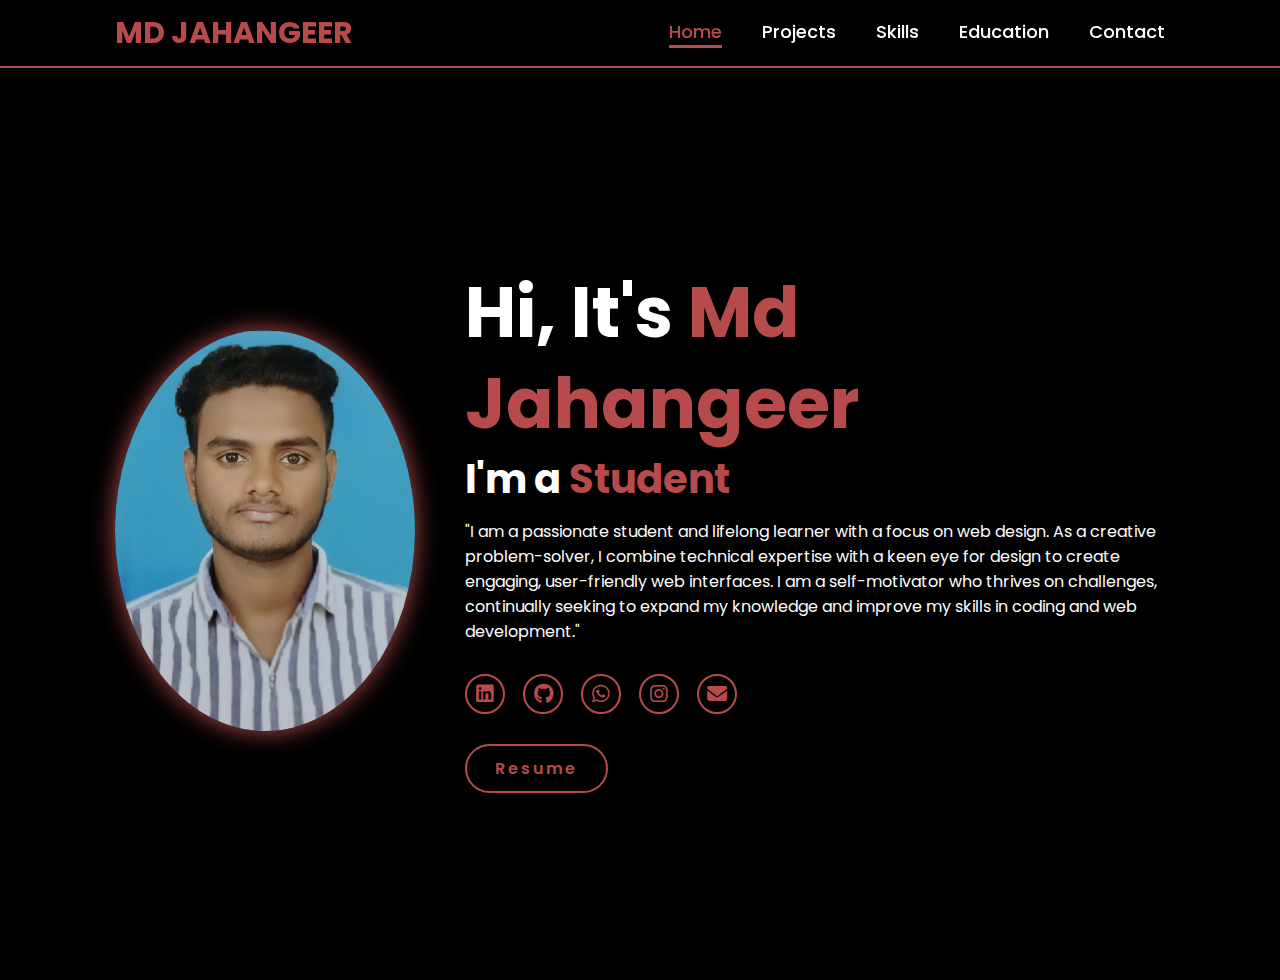
<file: index.html>
<!DOCTYPE html>
<html lang="en">
<head>
    <meta charset="UTF-8">
    <meta name="viewport" content="width=device-width, initial-scale=1.0">
    <link rel="stylesheet" href="https://cdnjs.cloudflare.com/ajax/libs/font-awesome/6.5.2/css/all.min.css"e:\WEB DEVELOPMENT\Projects\Personal_Portfolio2>
    <link rel="stylesheet" href="style.css">
    <title>Portfolio Website</title>
</head>

<body>
    <header>
        <h1 class="name">MD JAHANGEER</h1>
        <nav class="nav">
            <a href="#index" class="active">Home</a>
            <a href="Projects.html">Projects</a>
            <a href="skills.html">Skills</a>
            <a href="education.html">Education</a>
            <a href="contact.html">Contact</a>
        </nav>
        <div class="menu-icon" onclick="toggleMenu()">☰</div>
    </header>
    
    
    
    <section class="home">
        <div class="home-img">
            <a href="Jahangeer_photo.jpg"><img src="Jahangeer_photo.jpg" alt=""></a>
        </div>
        <div class="home-content">
            <h1>Hi, It's <span>Md Jahangeer</span></h1>
            <h3 class="typing-text">I'm a <span></span></h3>
            <p>"I am a passionate student and lifelong learner with a focus on web design. As a creative problem-solver, I combine technical expertise with a keen eye for design to create engaging, user-friendly web interfaces. I am a self-motivator who thrives on challenges, continually seeking to expand my knowledge and improve my skills in coding and web development."</p>
            <div class="social-icons">
                <a href="https://www.linkedin.com/in/md-jahangeer-27ab80282/"><i class="fa-brands fa-linkedin"></i></a>
                <a href="https://github.com/jahangeer-44"><i class="fa-brands fa-github"></i></a>
                <a href="https://wa.me/9347514330
                "><i class="fa-brands fa-whatsapp"></i></a>
                <a href="https://www.instagram.com/jahangeer_44/?next=%2F"><i class="fa-brands fa-instagram"></i></a>
                <a href="mailto:md.jahangeer143304@gmail.com"> <i class="fa-solid fa-envelope"></i></a>
            </div>
            <a href="resume.pdf" class="btn">Resume</a>
        </div>
    </section>
    <script>
        function toggleMenu() {
            const nav = document.querySelector(".nav");
            nav.classList.toggle("active");
        }
    </script>
    
</body>

</html>
</file>
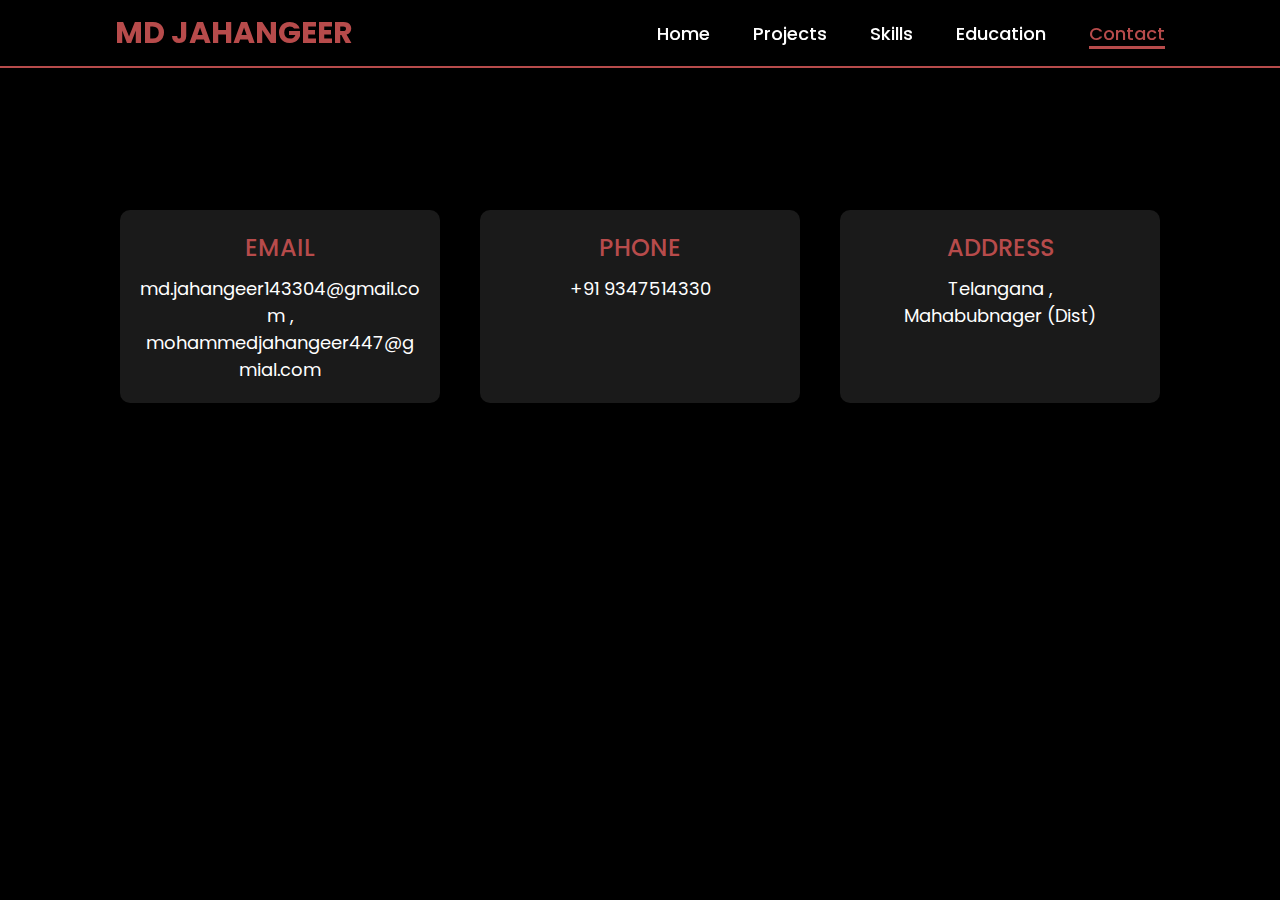
<file: contact.html>
<!DOCTYPE html>
<html lang="en">

<head>
    <meta charset="UTF-8">
    <meta name="viewport" content="width=device-width, initial-scale=1.0">
    <title>Contact</title>
    <link rel="stylesheet" href="contact.css">
</head>

<body>
    <header>
        <h1 class="name">MD JAHANGEER</h1>
        <nav class="nav">
            <a href="index.html"> Home</a>
            <a href="Projects.html" >Projects</a>
            <a href="skills.html">Skills</a>
            <a href="education.html">Education</a>
            <a href="#" class="active">Contact</a>
        </nav>
        <div class="menu-icon" onclick="toggleMenu()">☰</div>
    </header>



    <section class="portfolio" id="Education"></section>
    
    <div class="portfolio-content">
        <div class="my-row">
            <div class="my-col">
                <div class="my-card port-card">

                    <h3 class="greet-heading blue-text"><u class="line">EMAIL</u></h3>
                    <p class="small-para blue-text">md.jahangeer143304@gmail.com , <br> mohammedjahangeer447@gmial.com</p>
                </div>
            </div>
            <br>
            <div class="my-col">
                <div class="my-card port-card">
                    <h3 class="greet-heading blue-text">
                        <u class="line">PHONE </u>
                    </h3>
                    <p class="small-para blue-text">+91 9347514330</p>
                </div>
            </div>
            <br>
            <div class="my-col">
                <div class="my-card port-card">
                    <h3 class="greet-heading blue-text"><u class="line">ADDRESS</u></h3>
                    <p class="small-para blue-text">Telangana ,<br>Mahabubnager (Dist)
                    </p>
                </div>
            </div>
        </div>
    </div>
    </section>
    <script>
        function toggleMenu() {
            const nav = document.querySelector(".nav");
            nav.classList.toggle("active");
        }
    </script>
</body>

</html>
</file>
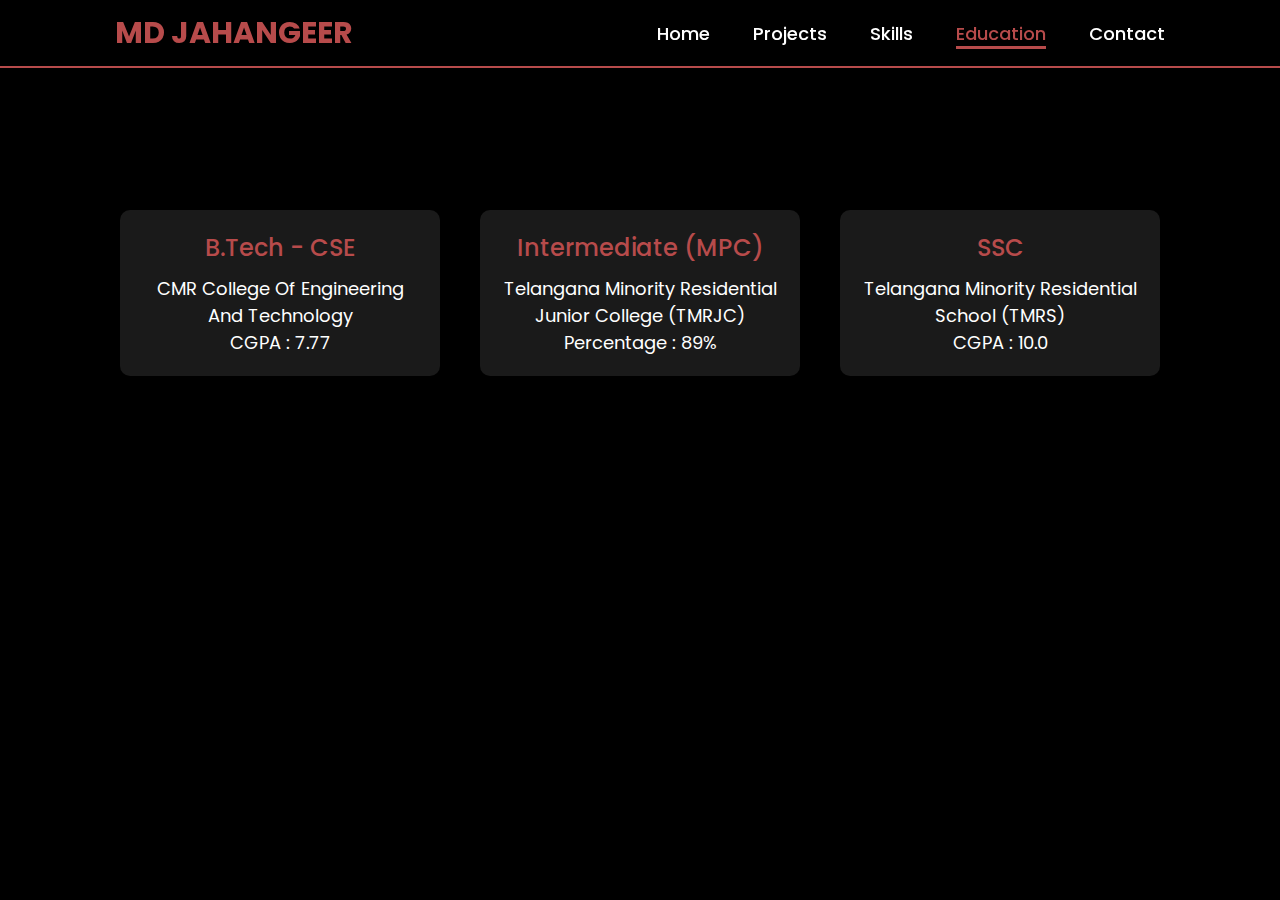
<file: education.html>
<!DOCTYPE html>
<html lang="en">

<head>
    <meta charset="UTF-8">
    <meta name="viewport" content="width=device-width, initial-scale=1.0">
    <title>Education</title>
    <link rel="stylesheet" href="education.css">
</head>

<body>

    <header>
        <h1 class="name">MD JAHANGEER</h1>
        <nav class="nav">
            <a href="index.html"> Home</a>
            <a href="Projects.html">Projects</a> 
            <a href="skills.html">Skills</a>
            <a href="#" class="active">Education</a>
            <a href="contact.html">Contact</a>
        </nav>
        <div class="menu-icon" onclick="toggleMenu()">☰</div>
    </header>
    <section class="portfolio" id="Education">

        <div class="portfolio-content">
            <div class="my-row">
                <div class="my-col">
                    <div class="my-card port-card">
                        <h3 class="greet-heading blue-text"><u class="line">B.Tech - CSE </u></h3>
                        <p class="small-para blue-text"> CMR College Of Engineering And Technology <br>CGPA : 7.77
                        </p>
                    </div>
                </div>
                <br>
                <div class="my-col">
                    <div class="my-card port-card">
                        <h3 class="greet-heading blue-text">
                            <u class="line">Intermediate (MPC) </u>
                        </h3>
                        <p class="small-para blue-text">Telangana Minority Residential Junior College (TMRJC)
                            <br>Percentage : 89%</p>
                    </div>
                </div>
                <br>
                <div class="my-col">
                    <div class="my-card port-card">

                        <h3 class="greet-heading blue-text"><u class="line">SSC</u></h3>
                        <p class="small-para blue-text">Telangana Minority Residential School (TMRS) <br>CGPA : 10.0</p>
                    </div>
                </div>
            </div>
        </div>
    </section>
    <script>
        function toggleMenu() {
            const nav = document.querySelector(".nav");
            nav.classList.toggle("active");
        }
    </script>
</body>

</html>
</file>
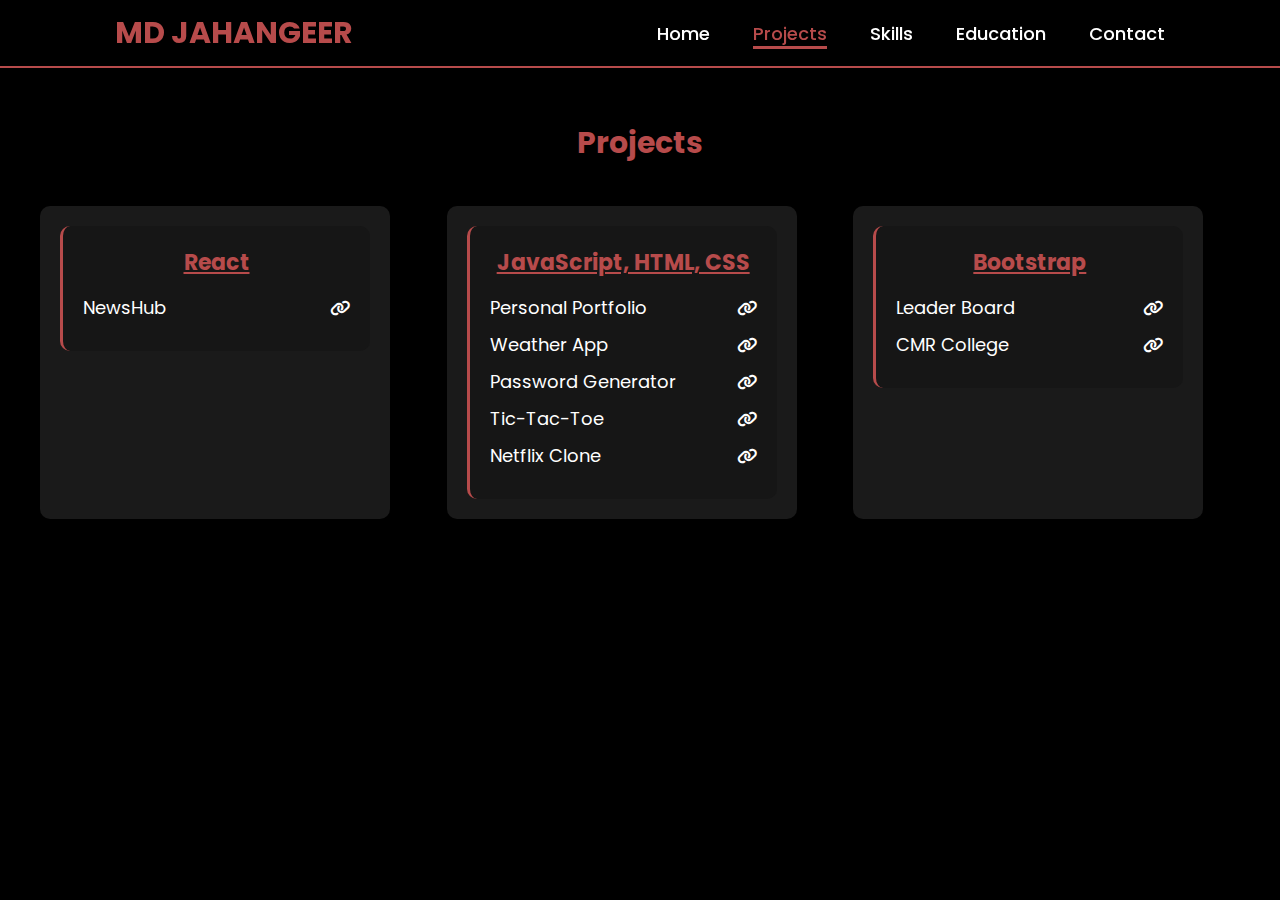
<file: Projects.html>
<!DOCTYPE html>
<html lang="en">

<head>
    <meta charset="UTF-8">
    <meta name="viewport" content="width=device-width, initial-scale=1.0">
    <link rel="stylesheet" href="Projects.css">
    <link rel="stylesheet" href="https://cdnjs.cloudflare.com/ajax/libs/font-awesome/6.4.2/css/all.min.css">
    <title>Projects</title>
</head>

<body>
    <header>
        <h1 class="name">MD JAHANGEER</h1>
        <nav class="nav">
            <a href="index.html">Home</a>
            <a href="#" class="active">Projects</a>
            <a href="skills.html">Skills</a>
            <a href="education.html">Education</a>
            <a href="contact.html">Contact</a>
        </nav>
        <div class="menu-icon" onclick="toggleMenu()">☰</div>
    </header>

    <section class="portfolio">
        <div class="my-row">
            <h2 class="section-title">Projects</h2>
            <div class="portfolio-content">
                <div class="my-col">
                    <div class="category">
                        <h3 class="category-title">React</h3>
                        <div class="project">
                            <a href="https://github.com/jahangeer-44/NewsHub">NewsHub <i class="fas fa-link"></i></a>
                        </div>
                    </div>
                </div>

                <div class="my-col">
                    <div class="category">
                        <h3 class="category-title">JavaScript, HTML, CSS</h3>
                        <div class="project">
                            <a href="https://jahangeer-44.github.io/Personal-Portfolio/">Personal Portfolio <i
                                    class="fas fa-link"></i></a>
                        </div>
                        <div class="project">
                            <a href="https://jahangeer-44.github.io/Weather/">Weather App <i
                                    class="fas fa-link"></i></a>
                        </div>
                        <div class="project">
                            <a href="https://jahangeer-44.github.io/Random_Password_Generator/">Password
                                Generator <i class="fas fa-link"></i></a>
                        </div>
                        <div class="project">
                            <a href="https://jahangeer-44.github.io/tic-tac-toe/">Tic-Tac-Toe <i
                                    class="fas fa-link"></i></a>
                        </div>
                        <div class="project">
                            <a href="https://github.com/jahangeer-44/Netflix_Clone">Netflix Clone <i
                                    class="fas fa-link"></i></a>
                        </div>
                    </div>
                </div>

                <div class="my-col">
                    <div class="category">
                        <h3 class="category-title">Bootstrap</h3>
                        <div class="project">
                            <a href="https://jahangeer-44.github.io/Leader_Board/dashboard.html">Leader Board <i
                                    class="fas fa-link"></i></a>
                        </div>
                        <div class="project">
                            <a href="https://jahangeer-44.github.io/CMR_College/homepage.html">CMR College <i
                                    class="fas fa-link"></i></a>
                        </div>
                    </div>
                </div>
            </div>
        </div>
    </section>

    <script>
        function toggleMenu() {
            const nav = document.querySelector(".nav");
            nav.classList.toggle("active");
        }
    </script>
</body>

</html>
</file>
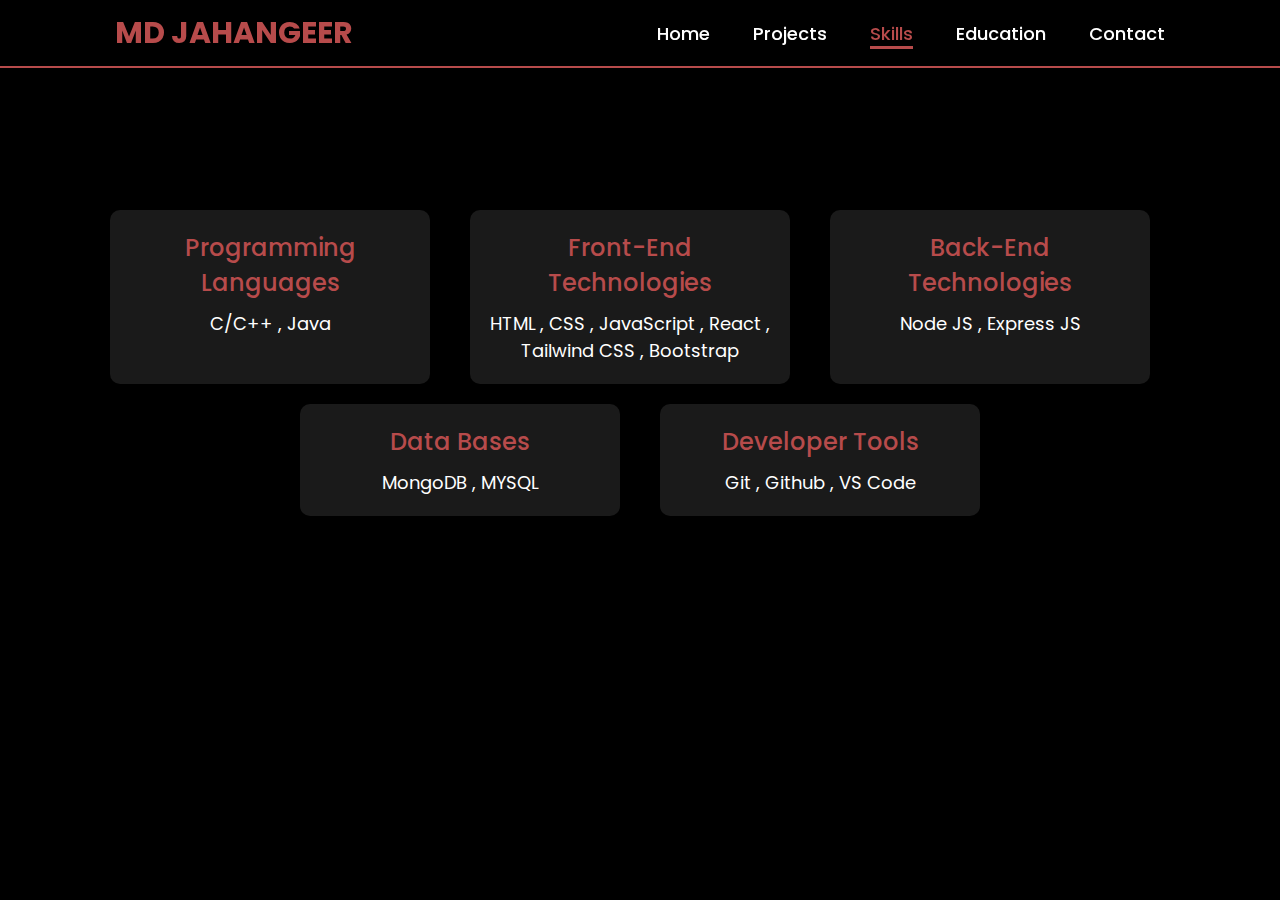
<file: skills.html>
<!DOCTYPE html>
<html lang="en">

<head>
    <meta charset="UTF-8">
    <meta name="viewport" content="width=device-width, initial-scale=1.0">
    <title>Skills</title>
    <link rel="stylesheet" href="skills.css">
</head>

<body>
    <header>
        <h1 class="name">MD JAHANGEER</h1>
        <nav class="nav">
            <a href="index.html"> Home</a>
            <a href="Projects.html" >Projects</a> 
            <a href="#" class="active">Skills</a>
            <a href="education.html" >Education</a>
            <a href="contact.html" >Contact</a>
        </nav>
        <div class="menu-icon" onclick="toggleMenu()">☰</div>
    </header>
    <section class="portfolio" id="Education"></section>
     
    <div class="portfolio-content">
        <div class="my-row">
            <div class="my-col">
                <div class="my-card port-card">

                    <h3 class="greet-heading blue-text"><u class="line">Programming Languages</u></h3>
                    <p class="small-para blue-text">C/C++ , Java </p>
                </div>
            </div>
            <br>
            <div class="my-col">
                <div class="my-card port-card">
                    <h3 class="greet-heading blue-text">
                        <u class="line"> Front-End Technologies </u>
                    </h3>
                    <p class="small-para blue-text"> HTML , CSS , JavaScript , React , Tailwind CSS , Bootstrap <br> </p>
                </div>
            </div>
            <br>
            <div class="my-col">
                <div class="my-card port-card">
                    <h3 class="greet-heading blue-text">
                        <u class="line"> Back-End Technologies </u>
                    </h3>
                    <p class="small-para blue-text">Node JS , Express JS<br> </p>
                </div>
            </div>
            <br>
            <div class="my-col">
                <div class="my-card port-card">
                    <h3 class="greet-heading blue-text">
                        <u class="line"> Data Bases </u>
                    </h3>
                    <p class="small-para blue-text"> MongoDB , MYSQL <br> </p>
                </div>
            </div>
            <br>
            <div class="my-col">
                <div class="my-card port-card">
                    <h3 class="greet-heading blue-text"><u class="line"> Developer Tools </u></h3>
                    <p class="small-para blue-text"> Git , Github , VS Code
                    </p>
                </div>
            </div>
        </div>
    </div>
    </section>
    <script>
        function toggleMenu() {
            const nav = document.querySelector(".nav");
            nav.classList.toggle("active");
        }
    </script>
</body>

</html>
</file>
<file: style.css>
@import url('https://fonts.googleapis.com/css2?family=Poppins:wght@100;200;300;400;500;600&display=swap');

* {
    margin: 0;
    padding: 0;
    box-sizing: border-box;
    text-decoration: none;
    border: none;
    outline: none;
    font-family: 'Poppins', sans-serif;
}

html {
    font-size: 62.5%;
    scroll-behavior: smooth;
}

body {
    width: 100%;
    min-height: 100vh;
    overflow-x: hidden;
    background-color: black;
    color: white;
    padding-top: 80px; /* Prevent content from hiding under navbar */
}

/* Header & Navbar */
header {
    position: fixed;
    top: 0;
    left: 0;
    width: 100%;
    padding: 1rem 9%;
    background-color: rgba(0, 0, 0, 0.9);
    display: flex;
    justify-content: space-between;
    align-items: center;
    z-index: 1000;
    border-bottom: 2px solid #b74b4b;
}


.name {
    color: #b74b4b;
    font-size: 3rem;
}

nav {
    display: flex;
}

nav a {
    font-size: 1.8rem;
    color: white;
    margin-left: 4rem;
    font-weight: 500;
    transition: 0.3s ease;
    border-bottom: 3px solid transparent;
}

nav a:hover,
nav a.active {
    color: #b74b4b;
    border-bottom: 3px solid #b74b4b;
}

/* Menu Icon for Mobile */
.menu-icon {
    font-size: 3rem;
    color: white;
    cursor: pointer;
    display: none;
}

/* Home Section */
section {
    min-height: 100vh;
    padding: 8rem 9%; /* Increased padding to avoid overlap */
}

.home {
    display: flex;
    justify-content: center;
    align-items: center;
    gap: 5rem;
    text-align: left;
    background-color: black;
}

.home .home-content h1 {
    font-size: clamp(4rem, 6vw, 7rem);
    font-weight: 700;
    line-height: 1.3;
}

span {
    color: #b74b4b;
}

.home-content h3 {
    font-size: clamp(2rem, 3.5vw, 4rem);
    margin-bottom: 1rem;
    font-weight: 700;
}

.home-content p {
    font-size: 1.6rem;
}

.home-img {
    border-radius: 50%;
    height: 500px;
    padding-top: 50px;
}

.home-img img {
    width: clamp(250px, 30vw, 300px);
    border-radius: 50%;
    box-shadow: 0 0 25px #b74b4b;
    cursor: pointer;
    transition: 0.2s linear;
}

.home-img img:hover {
    transform: scale(1.05);
}

/* Social Icons */
.social-icons a {
    display: inline-flex;
    justify-content: center;
    align-items: center;
    width: 4rem;
    height: 4rem;
    background-color: transparent;
    border: 0.2rem solid #b74b4b;
    font-size: 2rem;
    border-radius: 50%;
    margin: 3rem 1.5rem 3rem 0;
    transition: 0.3s ease;
    color: #b74b4b;
}

.social-icons a:hover {
    color: black;
    transform: scale(1.3) translateY(-5px);
    background-color: #b74b4b;
    box-shadow: 0 0 25px #b74b4b;
}

/* Resume Button */
.btn {
    display: inline-block;
    padding: 1rem 2.8rem;
    background-color: black;
    border-radius: 4rem;
    font-size: 1.6rem;
    color: #b74b4b;
    letter-spacing: 0.3rem;
    font-weight: 600;
    border: 2px solid #b74b4b;
    transition: 0.3s ease;
    cursor: pointer;
}

.btn:hover {
    transform: scale(1.05);
    background-color: #b74b4b;
    color: black;
    box-shadow: 0 0 25px #b74b4b;
}

/* Typing Text Animation */
.typing-text {
    font-size: 34px;
    font-weight: 600;
    min-width: 280px;
}

.typing-text span {
    position: relative;
}

.typing-text span::before {
    content: "Student";
    color: #b74b4b;
    animation: words 10s infinite;
}

.typing-text span::after {
    content: "";
    background-color: black;
    position: absolute;
    width: calc(100% + 8px);
    height: 100%;
    border-left: 3px solid black;
    right: -8;
    animation: cursor 0.6s infinite;
}

@keyframes cursor {
    to {
        border-left: 3px solid #b74b4b;
    }
}

@keyframes words {
    0%, 20% { content: "Student"; }
    21%, 40% { content: "Learner"; }
    41%, 60% { content: "Web Designer"; }
    61%, 80% { content: "Self motivator"; }
}

/* Responsive Design */
@media (max-width: 995px) {
    header {
        padding: 1rem 5%;
    }

    .menu-icon {
        display: block;
        position: absolute;
        top: 1.5rem;
        right: 3rem;
        z-index: 101;
    }

    nav {
        position: absolute;
        display: none;
        top: 5rem;
        right: 0;
        width: 60%;
        background-color: #161616;
        border-left: 3px solid #b74b4b;
        border-bottom: 3px solid #b74b4b;
        border-bottom-left-radius: 2rem;
        flex-direction: column;
        align-items: center;
        padding: rem;
    }

    nav a {
        display: block;
        font-size: 2rem;
        margin: 1rem 0;
    }

    .nav.active {
        display: flex;
    }

    .home {
        flex-direction: column;
        text-align: center;
        margin-top: 7rem;
    }

    .home-img {
        height: auto;
        display: flex;
        justify-content: center;
    }

    .home-img img {
        width: 70vw;
    }

    .home-content {
        padding: 0 2rem;
    }
}

@media (max-width: 480px) {
    .home {
        gap: 2rem;
        padding: 2rem;
    }

    .home .home-content h1 {
        font-size: clamp(3rem, 5vw, 5rem);
    }

    .home-img img {
        width: 90vw;
    }

    .btn {
        padding: 1rem 2rem;
        font-size: 1.4rem;
    }

    .social-icons a {
        width: 3rem;
        height: 3rem;
        font-size: 1.6rem;
    }
}
</file>
<file: contact.css>
@import url('https://fonts.googleapis.com/css2?family=Poppins:wght@100;200;300;400;500;600&display=swap');

* {
    margin: 0;
    padding: 0;
    box-sizing: border-box;
    text-decoration: none;
    border: none;
    outline: none;
    font-family: 'Poppins', sans-serif;
}

html {
    font-size: 62.5%;
}

body {
    background-color: black;
    color: white;
}

/* Header */
header {
    position: fixed;
    top: 0;
    left: 0;
    width: 100%;
    padding: 1rem 9%;
    background-color: rgba(0, 0, 0, 0.9);
    display: flex;
    justify-content: space-between;
    align-items: center;
    z-index: 1000;
    border-bottom: 2px solid #b74b4b;
}

.name {
    color: #b74b4b;
    font-size: 3rem;
}

nav a {
    font-size: 1.8rem;
    color: white;
    margin-left: 4rem;
    font-weight: 500;
    transition: 0.3s ease;
    border-bottom: 3px solid transparent;
}

nav a:hover,
nav a.active {
    color: #b74b4b;
    border-bottom: 3px solid #b74b4b;
}

/* Menu Icon */
.menu-icon {
    font-size: 3rem;
    color: white;
    cursor: pointer;
    display: none;
}

/* Responsive Navbar */
@media (max-width: 995px) {
    .menu-icon {
        display: block;
        position: absolute;
        top: 1.5rem;
        right: 3rem;
    }

    .nav {
        position: absolute;
        display: none;
        top: 5rem;
        right: 0;
        width: 50%;
        background-color: #161616;
        border-left: 3px solid #b74b4b;
        border-bottom: 3px solid #b74b4b;
        border-bottom-left-radius: 2rem;
        flex-direction: column;
        align-items: center;
        padding: 1rem;
    }

    .nav a {
        display: block;
        font-size: 2rem;
        margin: 1rem 0;
    }

    .nav.active {
        display: flex;
    }
}

/* Portfolio Section */
.portfolio {
    margin: 150px 0;
    padding: 0 5rem;
}

.portfolio-content {
    padding-top: 60px;
    display: flex;
    flex-direction: column;
    justify-content: center;
    text-align: center;
}

/* Skill Categories */
.my-row {
    display: flex;
    flex-wrap: wrap;
    justify-content: center;
    gap: 2rem;
}

.my-col {
    background-color: rgba(255, 255, 255, 0.1);
    border-radius: 10px;
    padding: 2rem;
    width: 320px; /* Adjusted width */
    text-align: center;
    transition: 0.3s;
    overflow: hidden; /* Prevents text overflow */
    word-wrap: break-word; /* Ensures text wraps properly */
}

.my-col:hover {
    transform: translateY(-5px);
    background-color: rgba(255, 255, 255, 0.2);
}

/* Utility Classes */
.line {
    color: #b74b4b;
    font-size: 2.4rem;
}

.greet-heading {
    font-size: 2rem;
    font-weight: 500;
    margin-bottom: 1rem;
}

.small-para {
    font-size: 1.8rem;
    color: white;
    word-wrap: break-word; /* Wrap long words */
    overflow-wrap: break-word;
}

/* Responsive Design */
@media (max-width: 768px) {
    .my-row {
        flex-direction: column;
        align-items: center;
    }

    .my-col {
        width: 90%;
    }
}
</file>
<file: education.css>
@import url('https://fonts.googleapis.com/css2?family=Poppins:wght@100;200;300;400;500;600&display=swap');

* {
    margin: 0;
    padding: 0;
    box-sizing: border-box;
    text-decoration: none;
    border: none;
    outline: none;
    font-family: 'Poppins', sans-serif;
}

html {
    font-size: 62.5%;
}

body {
    background-color: black;
    color: white;
}

/* Header */
header {
    position: fixed;
    top: 0;
    left: 0;
    width: 100%;
    padding: 1rem 9%;
    background-color: rgba(0, 0, 0, 0.9);
    display: flex;
    justify-content: space-between;
    align-items: center;
    z-index: 1000;
    border-bottom: 2px solid #b74b4b;
}

.name {
    color: #b74b4b;
    font-size: 3rem;
}

nav a {
    font-size: 1.8rem;
    color: white;
    margin-left: 4rem;
    font-weight: 500;
    transition: 0.3s ease;
    border-bottom: 3px solid transparent;
}

nav a:hover,
nav a.active {
    color: #b74b4b;
    border-bottom: 3px solid #b74b4b;
}

/* Menu Icon */
.menu-icon {
    font-size: 3rem;
    color: white;
    cursor: pointer;
    display: none;
}

/* Responsive Navbar */
@media (max-width: 995px) {
    .menu-icon {
        display: block;
        position: absolute;
        top: 1.5rem;
        right: 3rem;
    }

    .nav {
        position: absolute;
        display: none;
        top: 5rem;
        right: 0;
        width: 50%;
        background-color: #161616;
        border-left: 3px solid #b74b4b;
        border-bottom: 3px solid #b74b4b;
        border-bottom-left-radius: 2rem;
        flex-direction: column;
        align-items: center;
        padding: 1rem;
    }

    .nav a {
        display: block;
        font-size: 2rem;
        margin: 1rem 0;
    }

    .nav.active {
        display: flex;
    }
}

/* Portfolio Section */
.portfolio {
    margin: 150px 0;
    padding: 0 5rem;
}

.portfolio-content {
    padding-top: 60px;
    display: flex;
    flex-direction: column;
    justify-content: center;
    text-align: center;
}

/* Skill Categories */
.my-row {
    display: flex;
    flex-wrap: wrap;
    justify-content: center;
    gap: 2rem;
}

.my-col {
    background-color: rgba(255, 255, 255, 0.1);
    border-radius: 10px;
    padding: 2rem;
    width: 320px; /* Adjusted width */
    text-align: center;
    transition: 0.3s;
    overflow: hidden; /* Prevents text overflow */
    word-wrap: break-word; /* Ensures text wraps properly */
}

.my-col:hover {
    transform: translateY(-5px);
    background-color: rgba(255, 255, 255, 0.2);
}

/* Utility Classes */
.line {
    color: #b74b4b;
    font-size: 2.4rem;
}

.greet-heading {
    font-size: 2rem;
    font-weight: 500;
    margin-bottom: 1rem;
}

.small-para {
    font-size: 1.8rem;
    color: white;
    word-wrap: break-word; /* Wrap long words */
    overflow-wrap: break-word;
}

/* Responsive Design */
@media (max-width: 768px) {
    .my-row {
        flex-direction: column;
        align-items: center;
    }

    .my-col {
        width: 90%;
    }
}
</file>
<file: Projects.css>
@import url('https://fonts.googleapis.com/css2?family=Poppins:wght@100;200;300;400;500;600&display=swap');

* {
    margin: 0;
    padding: 0;
    box-sizing: border-box;
    text-decoration: none;
    font-family: 'Poppins', sans-serif;
}

html {
    font-size: 62.5%;
}

body {
    background-color: black;
    color: white;
}

header {
    position: fixed;
    top: 0;
    left: 0;
    width: 100%;
    padding: 1rem 9%;
    background-color: rgba(0, 0, 0, 0.9);
    display: flex;
    justify-content: space-between;
    align-items: center;
    z-index: 1000;
    border-bottom: 2px solid #b74b4b;
}

.my-col {
    background-color: rgba(255, 255, 255, 0.1);
    border-radius: 10px;
    padding: 2rem;
    width: 350px;
    text-align: center;
    transition: 0.3s;
}

.my-col:hover {
    transform: translateY(-5px);
    background-color: rgba(255, 255, 255, 0.2);
}

nav a {
    font-size: 1.8rem;
    color: white;
    margin-left: 4rem;
    font-weight: 500;
    transition: 0.3s ease;
    border-bottom: 3px solid transparent;
}

nav a:hover,
nav a.active {
    color: #b74b4b;
    border-bottom: 3px solid #b74b4b;
}

@media (max-width: 995px) {
    nav {
        position: absolute;
        display: none;
        top: 0;
        right: 0;
        width: 50%;
        padding: 1rem;
        background-color: #161616;
        border-left: 3px solid #b74b4b;
        border-bottom: 3px solid #b74b4b;
        border-bottom-left-radius: 2rem;
    }

    nav.active {
        display: block;
    }

    nav a {
        display: block;
        font-size: 2rem;
        margin: 2rem 0;
    }
}

.name {
    color: #b74b4b;
    font-size: 3rem;
}

.menu-icon {
    font-size: 3rem;
    color: white;
    cursor: pointer;
    display: none;
}

@media (max-width: 995px) {
    .menu-icon {
        display: block;
        position: absolute;
        top: 1.5rem;
        right: 3rem;
    }
}

/* Portfolio Section */
.portfolio {
    margin-top: 100px;
    padding: 20px;
    text-align: center;
}

.section-title {
    font-size: 3rem;
    color: #b74b4b;
    margin-bottom: 20px;
}

/* 3 Column Layout */
.portfolio-content {
    display: grid;
    grid-template-columns: repeat(3, 1fr);
    gap: 20px;
    padding: 20px;
}

.category {
    background-color: #161616;
    padding: 20px;
    border-radius: 10px;
    border-left: 3px solid #b74b4b;
}

.category-title {
    font-size: 2.2rem;
    margin-bottom: 15px;
    color: #b74b4b;
    text-decoration: underline;
}

.project {
    margin: 10px 0;
}
.project a {
    font-size: 1.8rem;
    color: white;
    display: flex;
    align-items: center;
    justify-content: space-between;
}

.project a i {
    color: white; /* Ensures the icon is white */
    margin-left: 10px; /* Adds spacing from the text */
    font-size: 1.6rem; /* Adjust the size */
}


/* Responsive Grid for Mobile */
@media (max-width: 900px) {
    .portfolio-content {
        grid-template-columns: repeat(2, 1fr);
    }
}

@media (max-width: 600px) {
    .portfolio-content {
        grid-template-columns: repeat(1, 1fr);
    }
}
</file>
<file: skills.css>
@import url('https://fonts.googleapis.com/css2?family=Poppins:wght@100;200;300;400;500;600&display=swap');

* {
    margin: 0;
    padding: 0;
    box-sizing: border-box;
    text-decoration: none;
    border: none;
    outline: none;
    font-family: 'Poppins', sans-serif;
}

html {
    font-size: 62.5%;
}

body {
    background-color: black;
    color: white;
}

/* Header */
header {
    position: fixed;
    top: 0;
    left: 0;
    width: 100%;
    padding: 1rem 9%;
    background-color: rgba(0, 0, 0, 0.9);
    display: flex;
    justify-content: space-between;
    align-items: center;
    z-index: 1000;
    border-bottom: 2px solid #b74b4b;
}

.name {
    color: #b74b4b;
    font-size: 3rem;
}

nav a {
    font-size: 1.8rem;
    color: white;
    margin-left: 4rem;
    font-weight: 500;
    transition: 0.3s ease;
    border-bottom: 3px solid transparent;
}

nav a:hover,
nav a.active {
    color: #b74b4b;
    border-bottom: 3px solid #b74b4b;
}

/* Menu Icon */
.menu-icon {
    font-size: 3rem;
    color: white;
    cursor: pointer;
    display: none;
}

/* Responsive Navbar */
@media (max-width: 995px) {
    .menu-icon {
        display: block;
        position: absolute;
        top: 1.5rem;
        right: 3rem;
    }

    .nav {
        position: absolute;
        display: none;
        top: 5rem;
        right: 0;
        width: 50%;
        background-color: #161616;
        border-left: 3px solid #b74b4b;
        border-bottom: 3px solid #b74b4b;
        border-bottom-left-radius: 2rem;
        flex-direction: column;
        align-items: center;
        padding: 1rem;
    }

    .nav a {
        display: block;
        font-size: 2rem;
        margin: 1rem 0;
    }

    .nav.active {
        display: flex;
    }
}

/* Portfolio Section */
.portfolio {
    margin: 150px 0;
    padding: 0 5rem;
}

.portfolio-content {
    padding-top: 60px;
    display: flex;
    flex-direction: column;
    justify-content: center;
    text-align: center;
}

/* Skill Categories */
.my-row {
    display: flex;
    flex-wrap: wrap;
    justify-content: center;
    gap: 2rem;
}

.my-col {
    background-color: rgba(255, 255, 255, 0.1);
    border-radius: 10px;
    padding: 2rem;
    width: 320px; /* Adjusted width */
    text-align: center;
    transition: 0.3s;
    overflow: hidden; /* Prevents text overflow */
    word-wrap: break-word; /* Ensures text wraps properly */
}

.my-col:hover {
    transform: translateY(-5px);
    background-color: rgba(255, 255, 255, 0.2);
}

/* Utility Classes */
.line {
    color: #b74b4b;
    font-size: 2.4rem;
}

.greet-heading {
    font-size: 2rem;
    font-weight: 500;
    margin-bottom: 1rem;
}

.small-para {
    font-size: 1.8rem;
    color: white;
    word-wrap: break-word; /* Wrap long words */
    overflow-wrap: break-word;
}

/* Responsive Design */
@media (max-width: 768px) {
    .my-row {
        flex-direction: column;
        align-items: center;
    }

    .my-col {
        width: 90%;
    }
}
</file>
